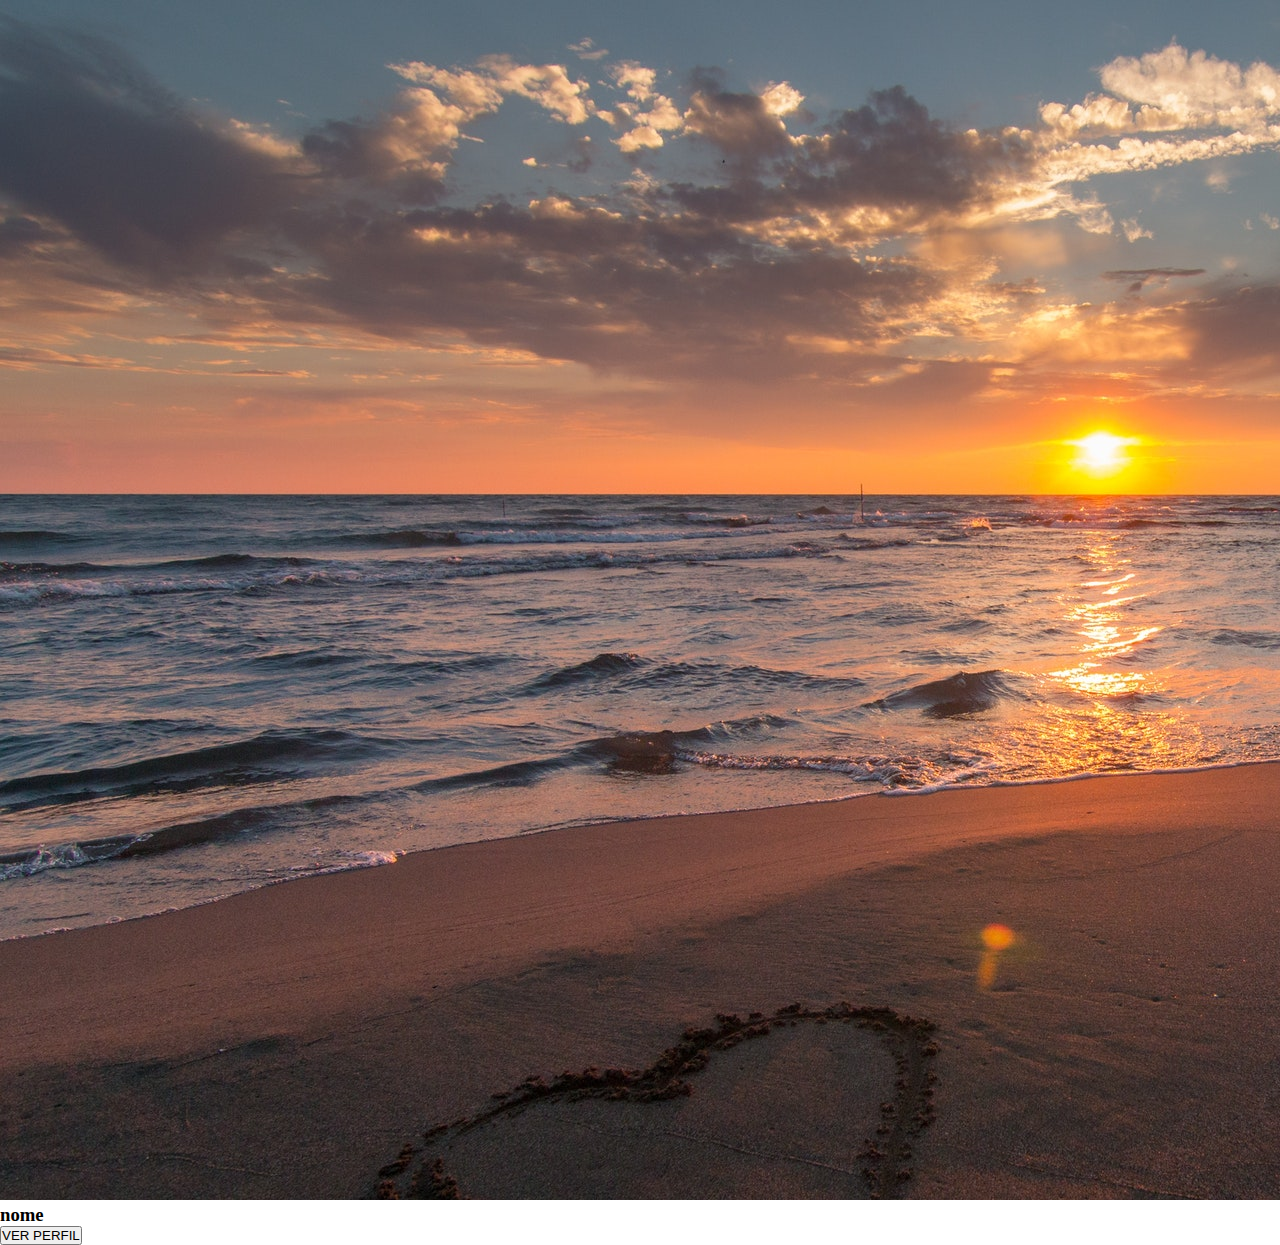
<file: invisible/index.html>
<!DOCTYPE html>
<html lang="es">
    <head>
        <meta charset="UTF-8">
        <meta http-equiv="X-UA-Compatible" content="IE=edge">
        <meta name="viewport" content="width=device-width, initial-scale=1.0">
        <title>Document</title>
        <link rel="stylesheet" href="./styles.css">
        <link href="https://fonts.googleapis.com/css2?family=Zen+Antique+Soft&display=swap" rel="stylesheet">
        <link rel="stylesheet" href="https://cdnjs.cloudflare.com/ajax/libs/font-awesome/6.0.0-beta2/css/all.min.css" integrity="sha512-YWzhKL2whUzgiheMoBFwW8CKV4qpHQAEuvilg9FAn5VJUDwKZZxkJNuGM4XkWuk94WCrrwslk8yWNGmY1EduTA==" crossorigin="anonymous" referrerpolicy="no-referrer"
    />
    </head>
    <body>
        <div class="container">
        <div id="card-wrapper">
<img src="./images/pexels-pixabay-269583.jpg">
<h3>nome</h3>
<p></p>
<div>
    <div><i class="fab fa-facebook-square"></i></div>
    <div><i class="fab fa-instagram"></i></div>
    <div><i class="fab fa-linkedin"></i></div>
    <div><i class="fab fa-twitter-square"></i></div>
</div>
<button>VER PERFIL</button>
        </div>
    </div>
    </body>
</file>
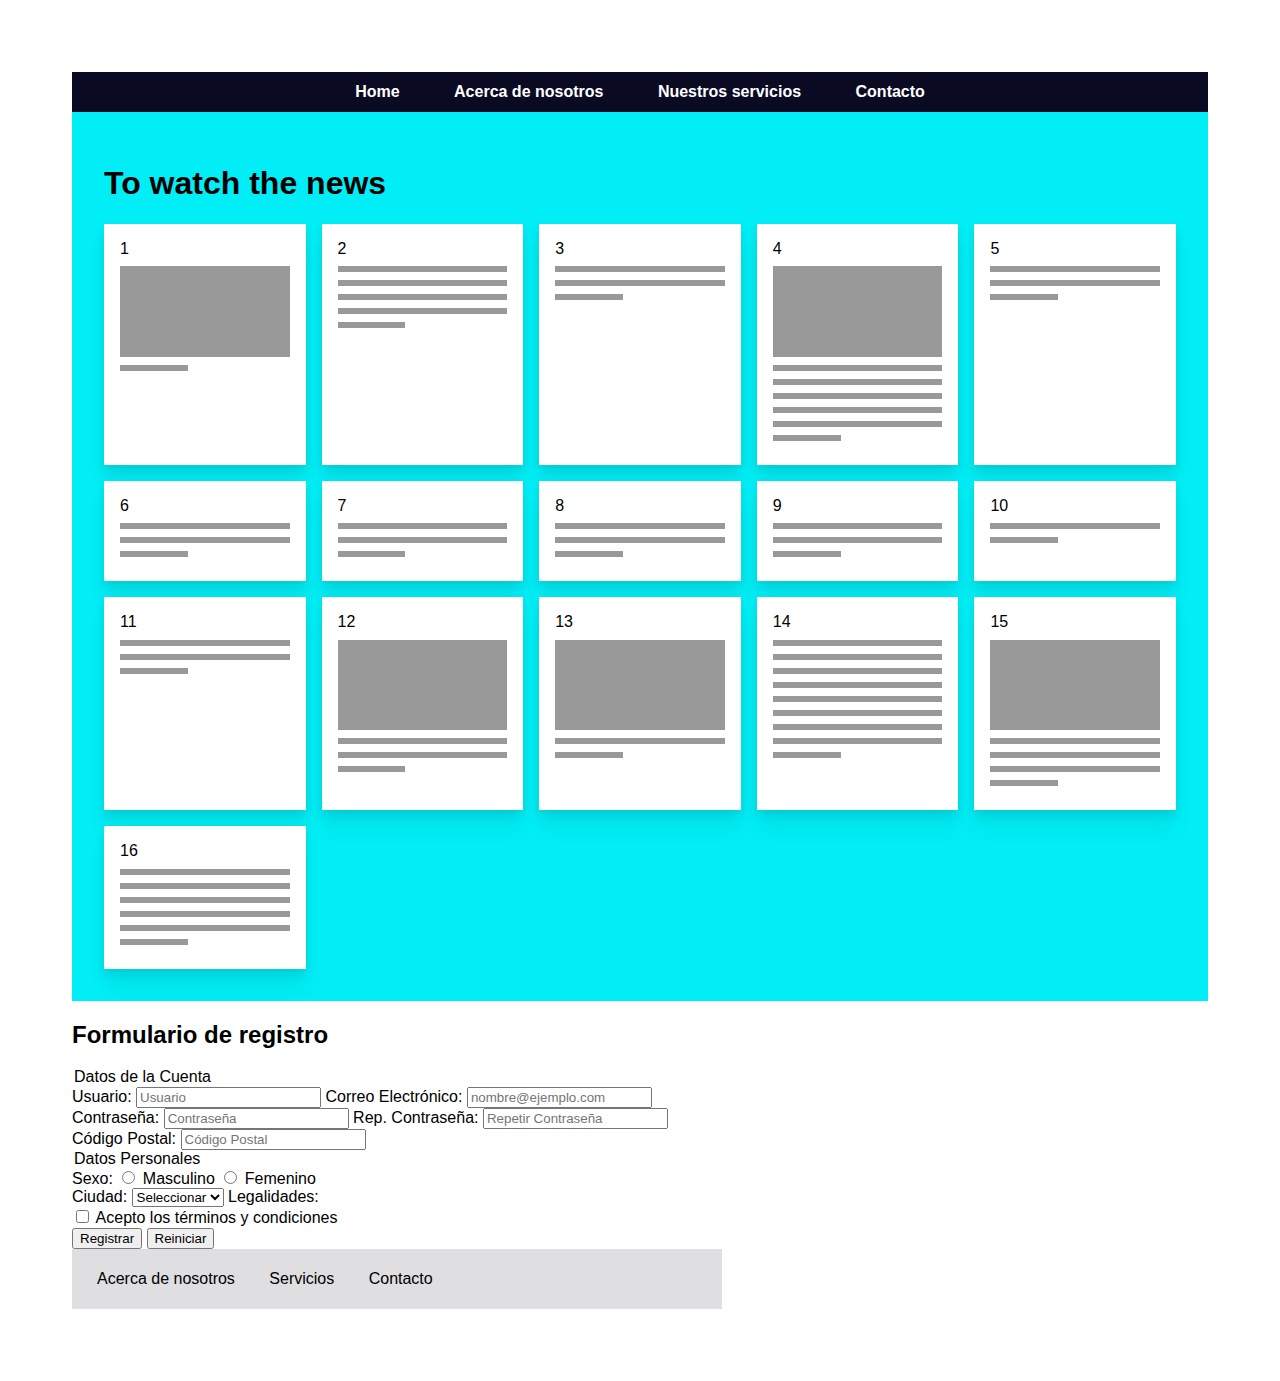
<file: proyecto6/index.html>
<!DOCTYPE html>
<html>
  <head>
    <meta charset="UTF-8"/>
    <meta name="viewport" content="width=device-width, initial-scale=1.0"/>
    <meta http-equiv="X-UA-Compatible" content="ie=edge"/>
    <link
      rel="stylesheet"
      href="https://cdnjs.cloudflare.com/ajax/libs/font-awesome/5.15.1/css/all.min.css"
      integrity="sha512-+4zCK9k+qNFUR5X+cKL9EIR+ZOhtIloNl9GIKS57V1MyNsYpYcUrUeQc9vNfzsWfV28IaLL3i96P9sdNyeRssA=="
      crossorigin="anonymous"/>
    <link href="./css/styles.css" rel="stylesheet" type="text/css"/>
    <script src="componentes/header.js" type="text/javascript" defer></script>
    <script src="componentes/footer.js" type="text/javascript" defer></script>
  </head>
  <body>
    <header-component></header-component>
    <div class="page">
      <h1>To watch the news</h1>
      <div class="archive">
          <article class="noticia">1
          <hr class="image">
          <hr>
      </article>
      <article class="noticia">2
          <hr>
          <hr>
          <hr>
          <hr>
          <hr>
      </article>
      <article class="noticia">3
          <hr>
          <hr>
          <hr>
      </article>
      <article class="noticia">4
          <hr class="image"><hr>
          <hr>
          <hr>
          <hr>
          <hr>
          <hr>
      </article>
      <article class="noticia">5
          <hr>
          <hr>
          <hr>
      </article>
      <article class="noticia">6
          <hr>
          <hr>
          <hr>
      </article>
      <article class="noticia">7
          <hr>
          <hr>
          <hr>
      </article>
      <article class="noticia">8
          <hr>
          <hr>
          <hr>
      </article>
      <article class="noticia">9
          <hr>
          <hr>
          <hr>
      </article>
      <article class="noticia">10
          <hr>
          <hr>
      </article>
      <article class="noticia">11
          <hr>
          <hr>
          <hr>
      </article>
      <article class="noticia">12
          <hr class="image"><hr>
          <hr>
          <hr>
      </article>
      <article class="noticia">13
          <hr class="image"><hr>
          <hr>
      </article>
      <article class="noticia">14
          <hr>
          <hr>
          <hr>
          <hr>
          <hr>
          <hr>
          <hr>
          <hr>
          <hr>
      </article>
      <article class="noticia">15
          <hr class="image">
          <hr>
          <hr>
          <hr>
          <hr>
      </article>
      <article class="noticia">16
          <hr>
          <hr>
          <hr>
          <hr>
          <hr>
          <hr>
      </article>
      </div>
  </div>
  <form>
    <div class="container" style="max-width: 650px; min-width: 400px;">
        <div class="card">
          <h2 class="card-header text-center">Formulario de registro</h2>
          <div class="card-body">
            <form id="myForm" onsubmit="return validar()">
              <div class="form-group">
                <legend>Datos de la Cuenta</legend>
                <label for="user">Usuario:</label>
                <input type="text" class="form-control" id="user" placeholder="Usuario">
                <label for="email">Correo Electrónico:</label>
                <input type="email" class="form-control" id="email" placeholder="nombre@ejemplo.com">
                <label for="Pass1">Contraseña:</label>
                <input type="password" class="form-control" id="pass1" placeholder="Contraseña">
                <label for="pass2">Rep. Contraseña:</label>
                <input type="password" class="form-control" id="pass2" placeholder="Repetir Contraseña">
                <label for="codipos">Código Postal:</label>
                <input type="text" class="form-control" id="codipos" placeholder="Código Postal">
              </div>
      
              <div class="form-group">
                <legend>Datos Personales</legend>
                <label for="sexo">Sexo:</label>
                <input type="radio" id="sexo" name="sexo"> Masculino
                <input type="radio" id="sexo" name="sexo"> Femenino <br>
                <label for="ciudad">Ciudad:</label>      
                  <select class="form-control" id="ciudad">
                    <option value="Lota">Seleccionar</option>
                    <option value="Vigo">Vigo</option>
                    <option value="Moaña">Moaña</option>
                    <option value="Ponteareas">Ponteareas</option>
                  </select>      
                <label for="terminos">Legalidades:</label><br>
                <input type="checkbox" id="terminos"> Acepto los términos y condiciones          
              </div>
              <input type="submit" class="btn btn-success" id="boton" value="Registrar">
              <input type="reset" class="btn btn-danger" id="boton" value="Reiniciar">
            </form>
              <footer-component></footer-component>
  </body>
</html>
</file>
<file: invisible/styles.css>
*{
    margin: 0%;
    padding: 0%;
}
</file>
<file: proyecto6/css/styles.css>
body{
    background: white;
    color: black;
    padding: 4em;
    font-family: sans-serif;
    line-height: 1.15;
}

hr{ /*dummy content*/
    height: 6px;
    border: none;
    background: rgba(0, 0, 0, 0.4);
}

hr:last-child{/*dummy content*/
    margin-right: 60%;
}

hr.image{/*dummy content*/
    padding-bottom: 50%;
}

.page{
    padding: 2em;
    background: #01eef6;
    max-width: 1100px;
}

.archive{
    display: grid;
    grid-template-columns: repeat(auto-fit, minmax(180px, 1fr));
    grid-gap: 1em;
}

.noticia{
    padding: 1em;
    background: #fff;
    box-shadow:
       0 5px 10px rgba(0, 0, 0, 0.1),
       0 20px 20px rgba(0, 0, 0, 0.05);
}
</file>
